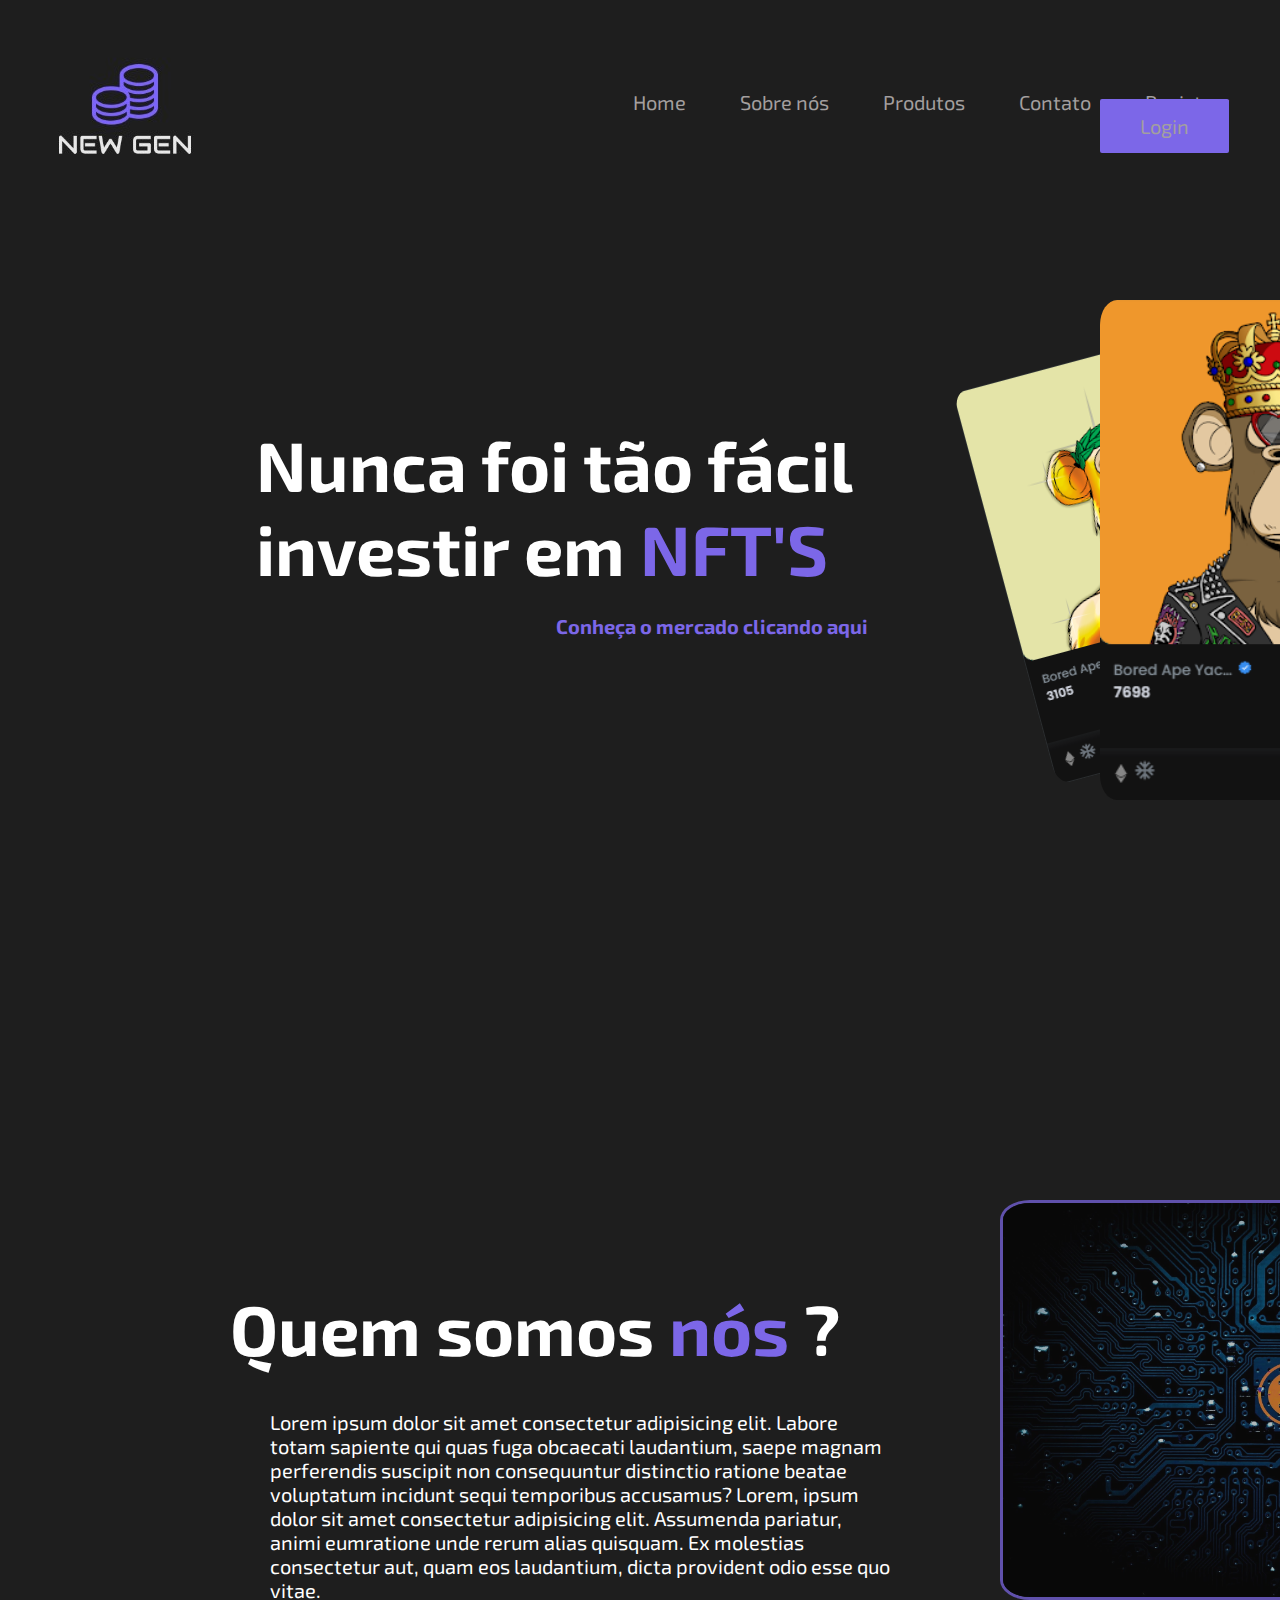
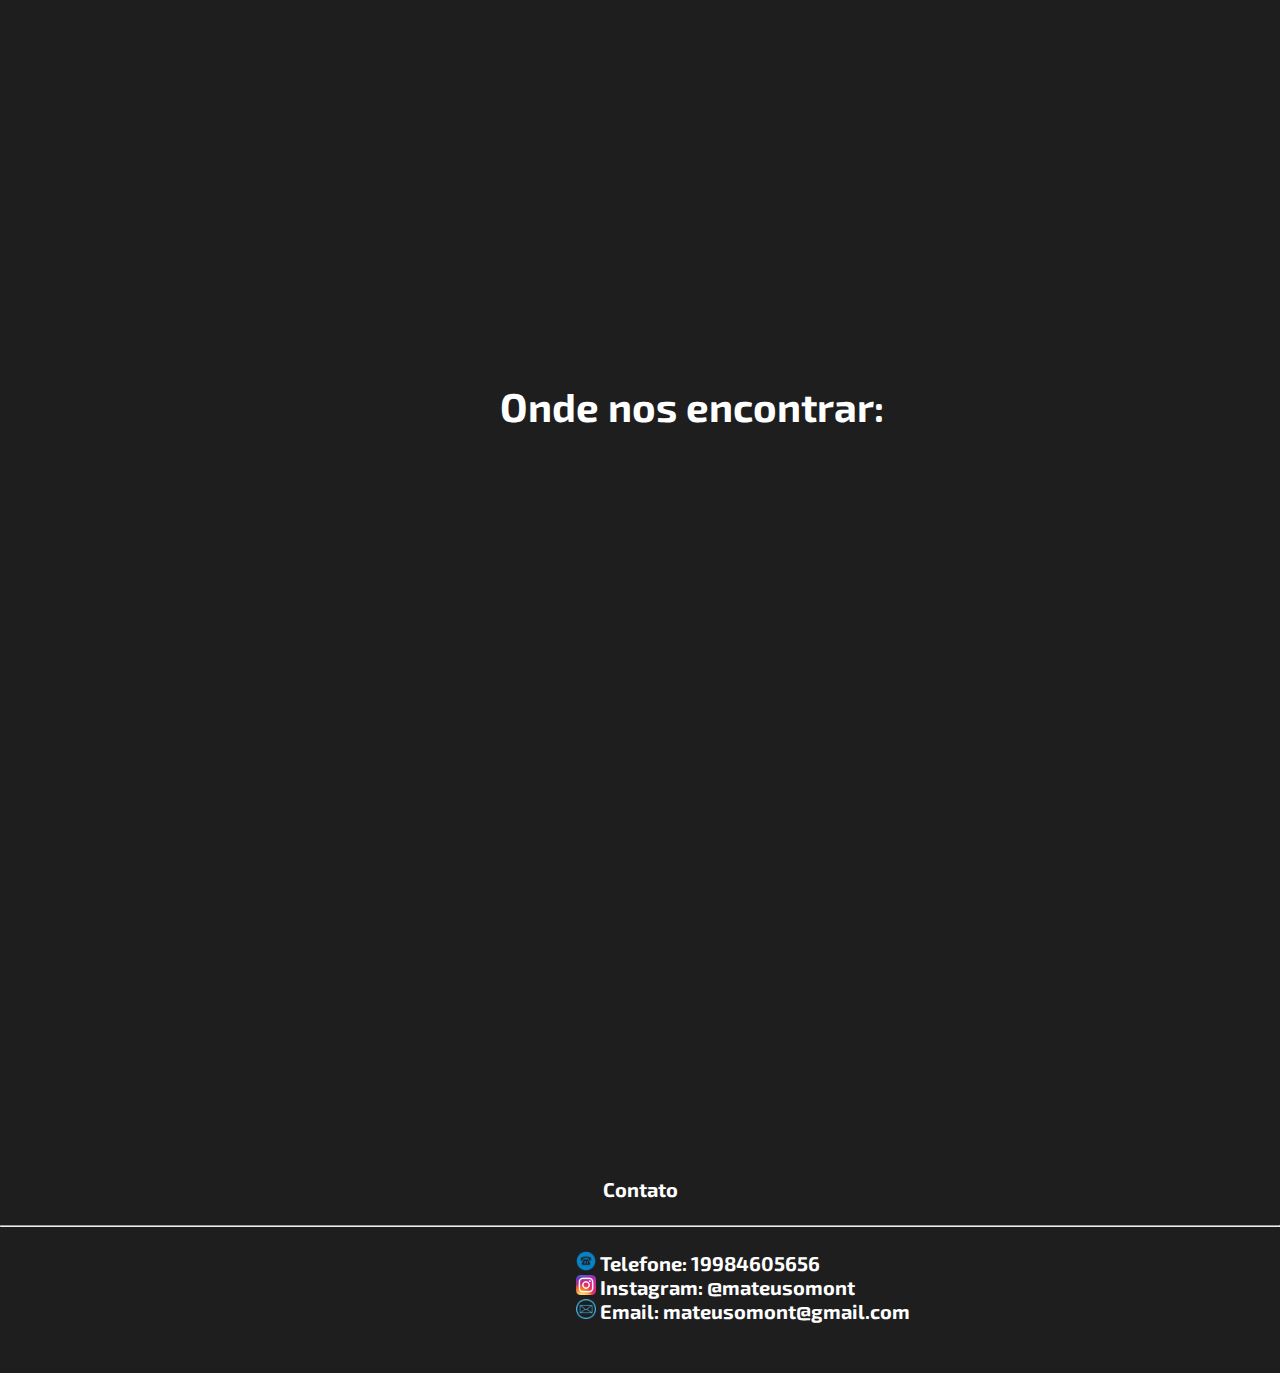
<file: index.html>
<!DOCTYPE html>
    <html lang="pt-br">
    <head>
        <meta charset="UTF-8">
        <meta http-equiv="X-UA-Compatible" content="IE=edge">
        <meta name="viewport" content="width=device-width, initial-scale=1.0">
        <link rel="stylesheet" href="Style.css">
        <title>Home</title>
    </head>
    <body>
        <header>
            <div class="center">
                <div class="logo"><img src="./Images/New gen logo.jpg"></div><!--logo-->
                <div class="menu">
                    <a href="index.html">Home</a>
                    <a href="#quem">Sobre nós</a>
                    <a href="https://opensea.io/collection/boredapeyachtclub"  target="_blank">Produtos</a>
                    <a href="#contato">Contato</a>
                    <a href="#">Registrar</a>
                    <a href="#">Login</a>
                </div><!--menu-->
            </div>
        </header>
        <main>
            <div class="center"><!--centro-->
                <div class="texto">
                    <h1>Nunca foi tão fácil<br>investir em <span style="color:#7C67E8 ">NFT'S</span></h1>
                    <a href="https://opensea.io/collection/boredapeyachtclub"  target="_blank"><br><h3>Conheça o mercado clicando aqui</h3></a>
                </div>
            <div class="macaco1">
                <img src="Images/macaco douyrado.png">
            </div>
            <div class="macaco2">
                <img src="Images/macaco anjo.png">
            </div>
            <div class="macaco3">
                <img src="Images/macaco rei.png"> 
            </div>  
            </div>
            <div class="center2">
                <div class="texto"><a name="quem"></a>
                    <h1>Quem somos <span style="color:#7C67E8 ">nós</span> ?</h1>
                    <p>Lorem ipsum dolor sit amet consectetur adipisicing elit. Labore totam sapiente qui quas fuga obcaecati laudantium,
                        saepe magnam perferendis suscipit non consequuntur distinctio ratione beatae voluptatum incidunt sequi temporibus accusamus?
                        Lorem, ipsum dolor sit amet consectetur adipisicing elit. Assumenda pariatur, animi eumratione unde rerum alias quisquam. Ex molestias consectetur aut, quam eos laudantium, dicta provident odio esse quo vitae.</p>
                    <img src="Images/blockchain.png">
                <section class="localizacao">
                    <div class="conteiner">
                        <h2>Onde nos encontrar:</h2>
                        <iframe src="https://www.google.com/maps/embed?pb=!1m18!1m12!1m3!1d2182.367676592518!2d-47.22661659733272!3d-23.08646613735875!2m3!1f0!2f0!3f0!3m2!1i1024!2i768!4f13.1!3m3!1m2!1s0x94c8b344411ac009%3A0xf4cac31834a69480!2sAv.%20F%C3%A1bio%20Ferraz%20Bicudo%2C%20433%20-%20Vila%20Sfeir%2C%20Indaiatuba%20-%20SP%2C%2013331-501!5e0!3m2!1spt-BR!2sbr!4v1644352167977!5m2!1spt-BR!2sbr" width="1100" height="450" style="border:0;" allowfullscreen="" loading="lazy"></iframe>
                    </div>
                </section>
            </div>
        </main>
        <footer>
            <h3><center>Contato</center></h3><br><hr><br>
            <section class="footer">
                <a name="contato"></a>
                <ul class="lista">
                    <li>
                        <img src="Images/telefonepng.png"><h2>Telefone: 19984605656</h2>
                    </li>
                    <li>
                        <img src="Images/instagram icone.png"><h2>Instagram: @mateusomont</h2>
                    </li>
                    <li>
                        <img src="Images/email.png"><h2>Email: mateusomont@gmail.com</h2>
                    </li>
                </ul>
            </section>
        </footer>
    </body>
    </html>
</file>
<file: Style.css>
@import url('https://fonts.googleapis.com/css2?family=Exo+2:wght@500&display=swap');
* {
    background-color: #1E1E1E;
    font-family: 'Exo 2', sans-serif;
    font-size: 20px;
    margin:0;
    padding:0;
    box-sizing:border-box;
}

.center{
    display: flex;
    margin: 0 auto;
    padding:0 2%;
}

.logo {
    width: 50%;
    padding-top: 0%;

}

header{
    padding: 10px 0;
}

.menu{
    text-align: right;
    padding-top: 80px;
    position: relative;
}

.menu a{
    color: rgb(163, 159, 159);
    text-decoration-color: transparent;
    margin: 25px;
    font-size: 20px;
    transition-property: text-decoration;
    transition-duration: 0.9s;
    transition-property: color;
}

.menu a:hover{
    color:#fff;
    text-decoration: underline;
    text-decoration-color: #7C67E8;
}

.menu a:last-child{
    background-color: #7C67E8;
    text-decoration: none;
    border-radius: 2px;
    padding-top: 15px;
    padding-bottom: 15px;
    padding-left:40px;
    padding-right:40px;
}   

.texto{
    margin-left: 230px;
    margin-top: 200px;
    margin-right: 0;
    margin-bottom: 0;
}

.texto h1{
    font-size: 70px;
    color: #fff;
}
.texto span{
    font-size: 70px;
}
.macaco1{
    position: absolute;
    top: 350px;
    left: 1000px;
}
.macaco2{
    position: absolute;
    top: 350px;
    left: 1300px;
}
.macaco3{
    position: absolute;
    top: 300px;
    left: 1100px;
}

.macaco1  img{
    border-radius: 5%;
    transform: rotate(-15deg);
}
.macaco2  img{
    border-radius: 5%;
    transform: rotate(15deg);
}
.macaco3  img{
    border-radius: 5%;
    height: 500px;
}

.texto a{
    position: relative;
    left: 300px;
    margin: 20px;
    text-decoration: none;
    color: #7C67E8;
}

html,body{
    width: 100%;
    overflow-x: hidden;
}

.center2{
    margin-top: 600px;
    margin-bottom: 200px;
}

.center2 p{
    color:#fff;
    padding:40px;
    max-width: 700px;
}
body::-webkit-scrollbar {
    width: 12px;               /* largura da barra */
  }
  
  body::-webkit-scrollbar-track {
    background: transparent; /* cor da area */

  }
  
  body::-webkit-scrollbar-thumb {
    background-color: #7C67E8;    /* cor do scroll */
    border-radius: 20px;
}       


.localizacao{
    margin-top: 300px;
}
.localizacao h2{
    color: #fff;
    padding:40px;
    font-size: 40px;
    margin-left: 230px;
    margin-top: 200px;
    margin-right: 0;
    margin-bottom: 0;
}

iframe{
    margin-left: 10%;
    margin-top: 5%;

}

.icones {
    height: 40px;
    width: 40px;
    margin: 10px;
    margin-left: 400px;
}
 ul{
     color: #fff;
     font-size: 40px;
     margin-left: 45%;
     margin-bottom: 50px;
     font-weight: none;
}
ul.lista{
    list-style-type: none;
}
ul li img{
    width: 20px;
    height: 20px;
    float: left;
    margin-right: 4px;
}

footer h3{
    color:#fff
}
.texto img{
    float: left;
    width: 600px;
    height: 400px;
    position: absolute;
    left: 1000px;
    bottom:-700px;
    opacity: 0.7;
    border-radius: 5%;
    border: solid #7C67E8 ;
}
</file>
